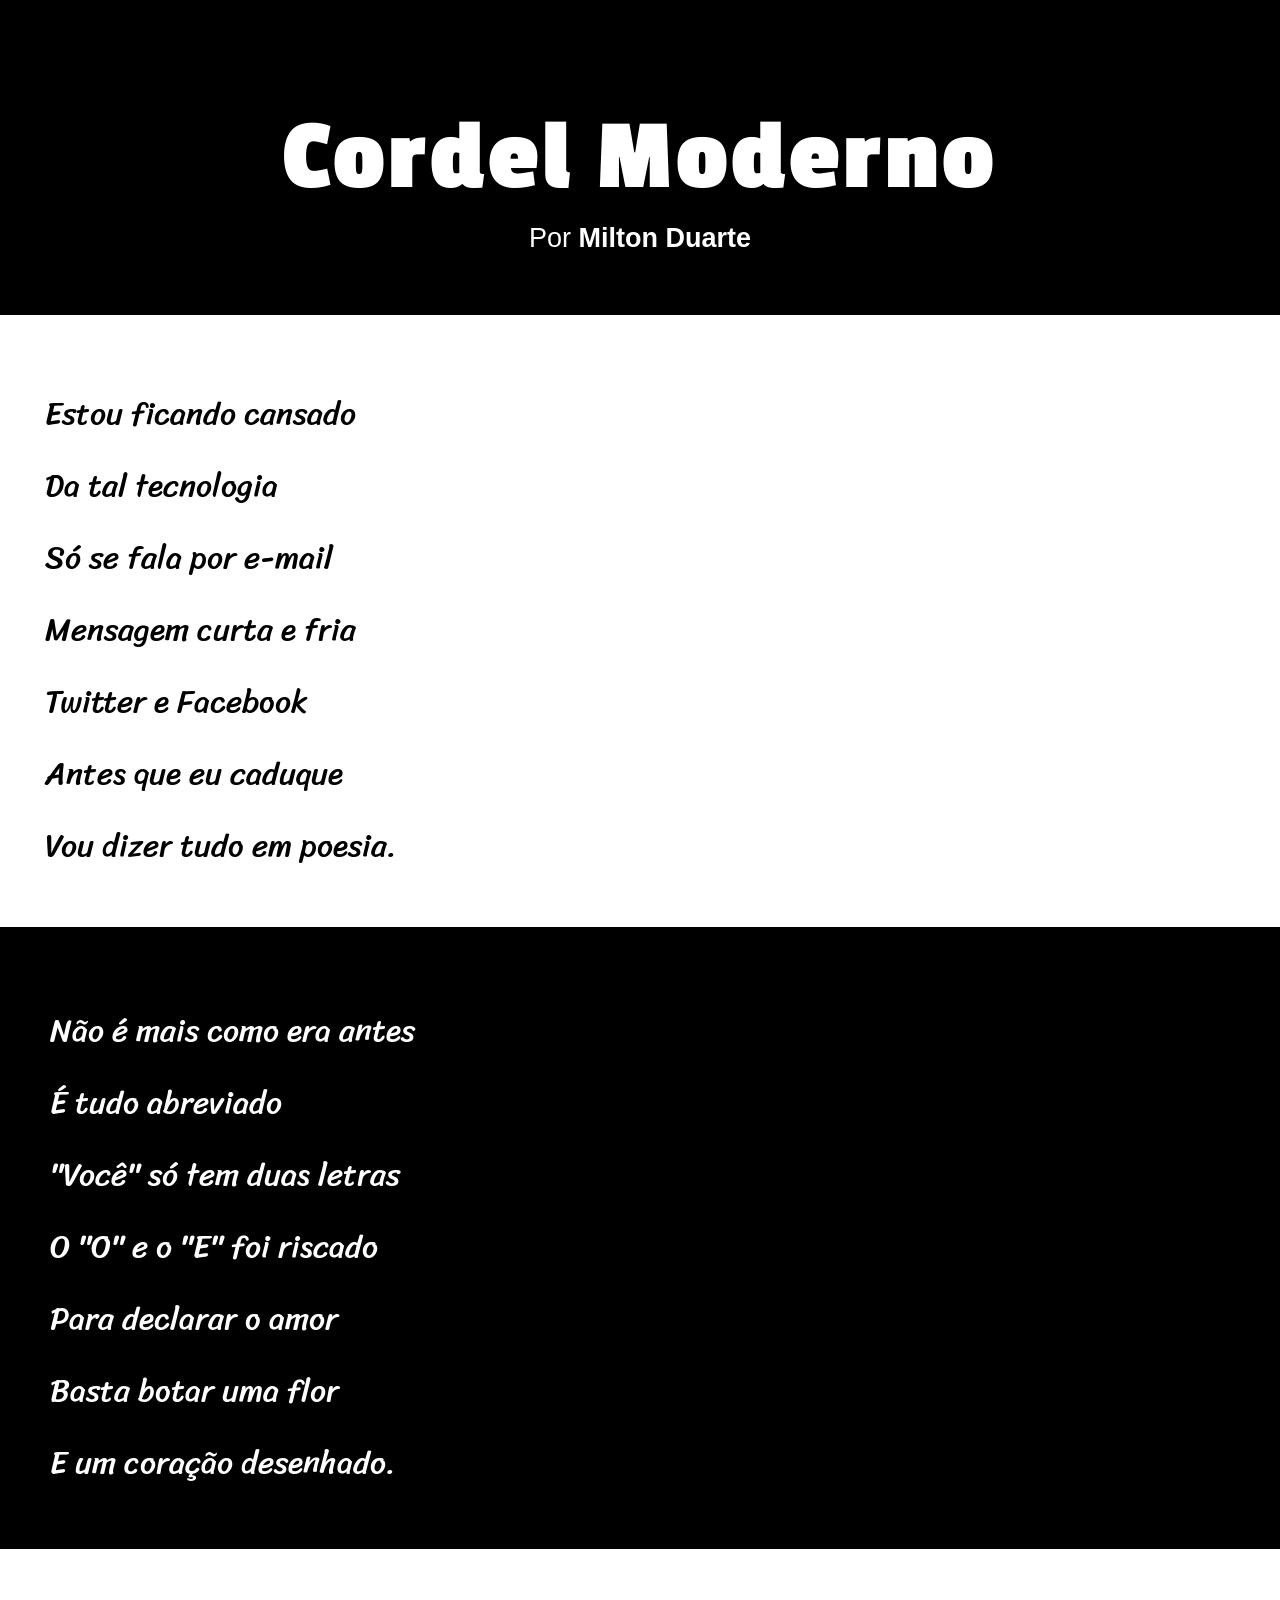
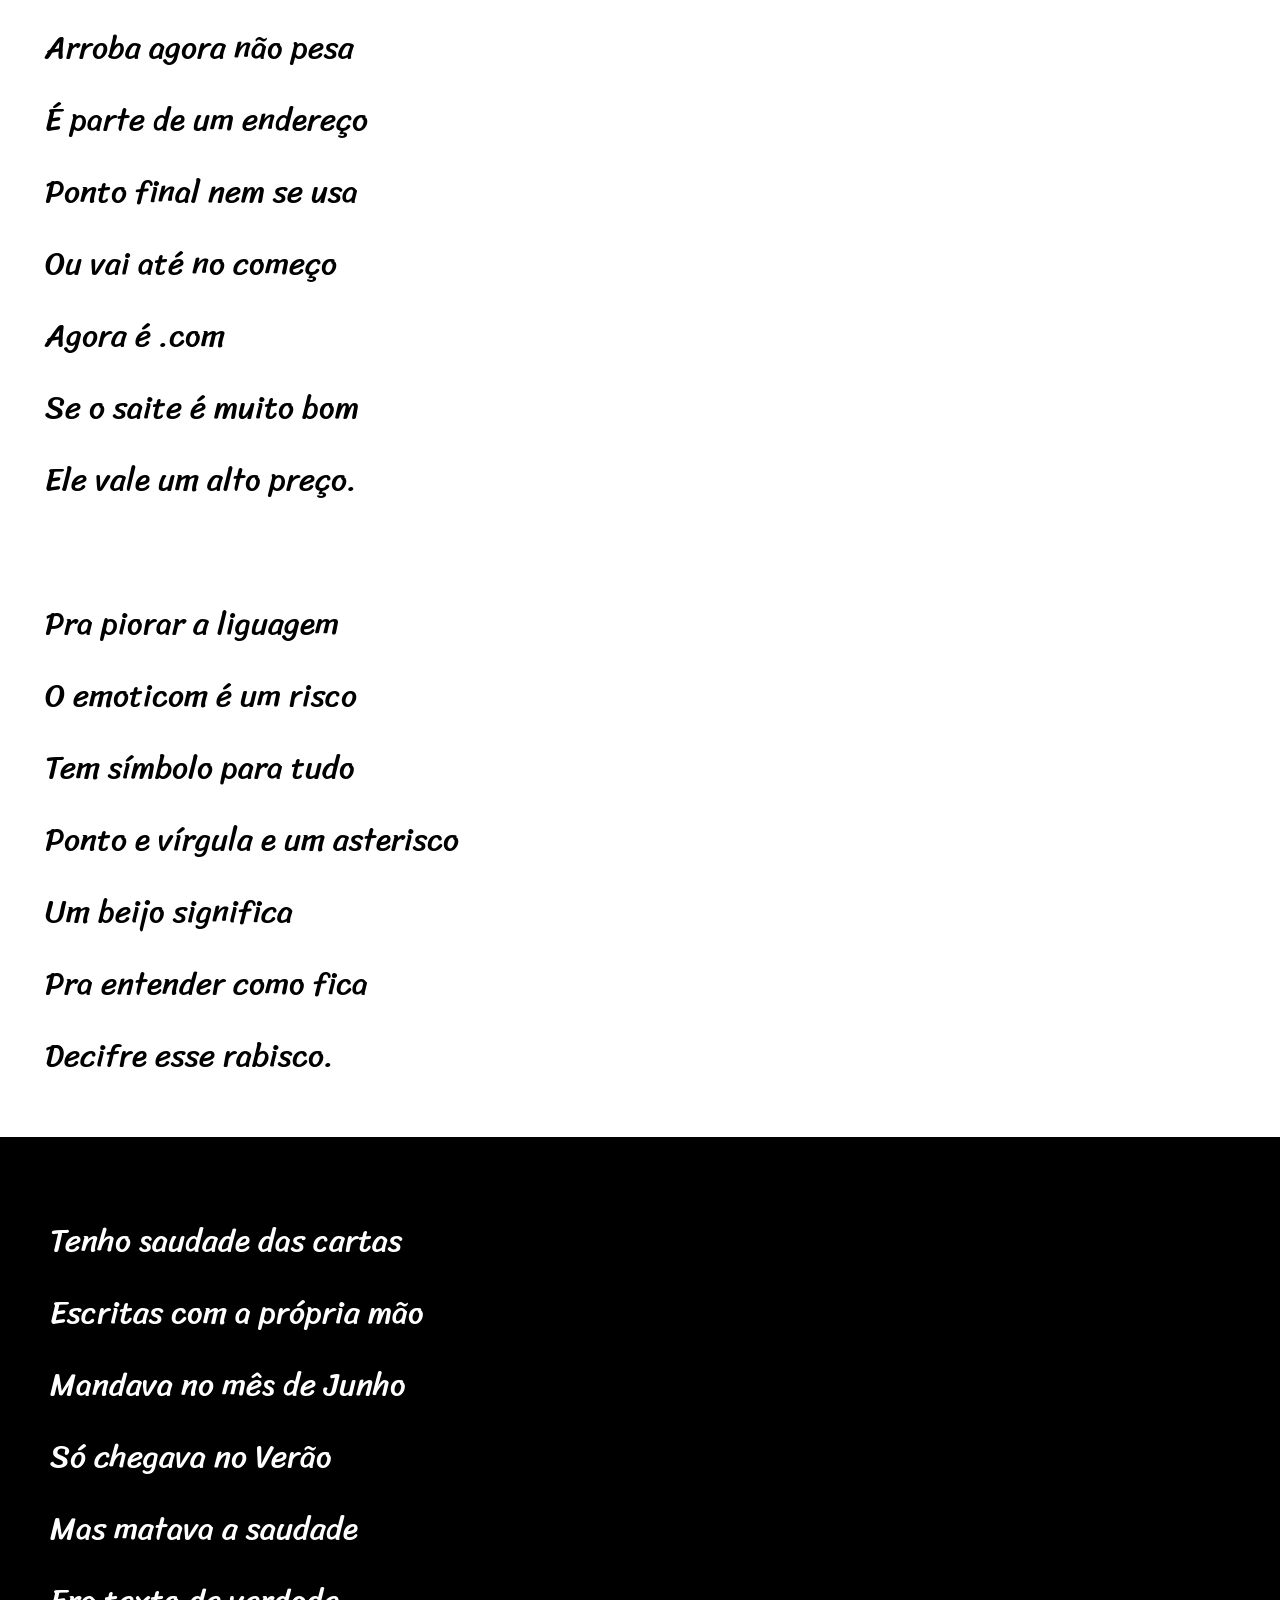
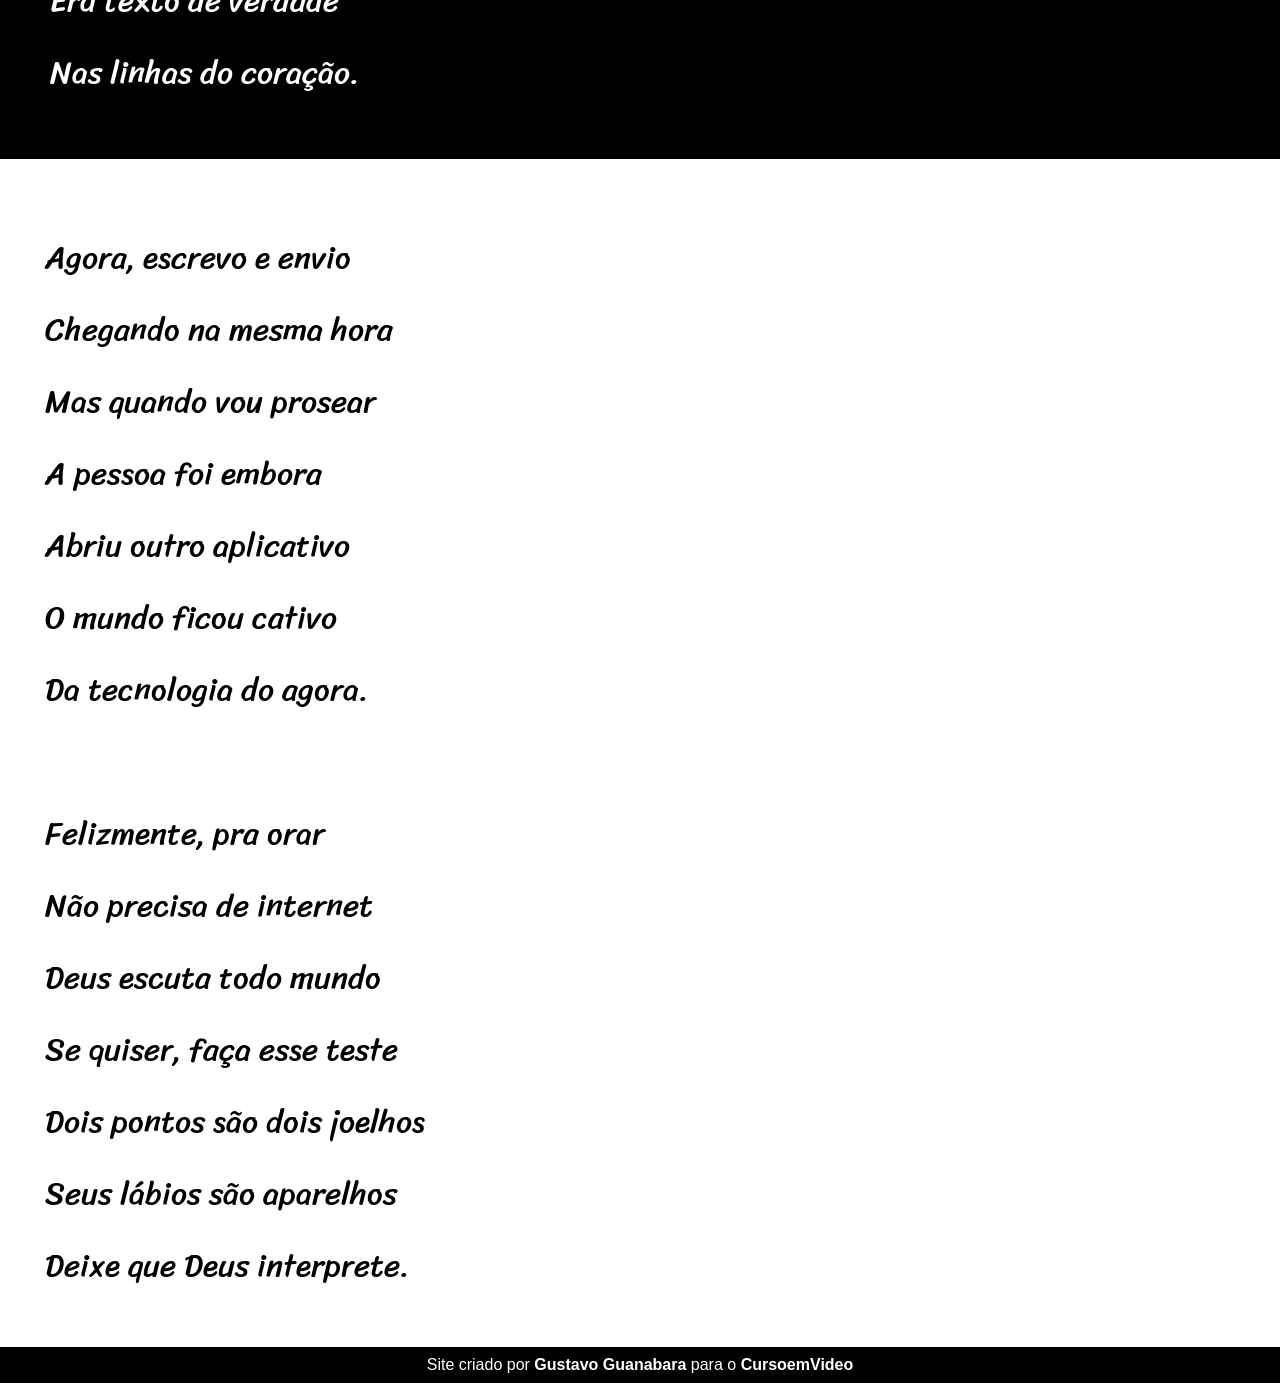
<file: index.html>
<!DOCTYPE html>
<html lang="pt-br">
<head>
    <meta charset="UTF-8">
    <meta http-equiv="X-UA-Compatible" content="IE=edge">
    <meta name="viewport" content="width=device-width, initial-scale=1.0">
    <title>Cordel Moderno</title>
    <link rel="stylesheet" href="./estilo/style.css">
</head>
<body>

    <header>
        <h1>Cordel Moderno</h1>
        <p>Por <a href="https://www.recantodasletras.com.br/poesias/3186743" target="_blank" rel="external">Milton Duarte</a></p>
    </header>
    <main>
    
        <section id="section1">
            <article>
                <p>
                    Estou ficando cansado <br>
                    Da tal tecnologia <br>
                    Só se fala por e-mail <br>
                    Mensagem curta e fria <br>
                    Twitter e Facebook <br>
                    Antes que eu caduque <br>
                    Vou dizer tudo em poesia.
                </p>
            </article>
        </section>
        
        <section id="section2">
            <article>
                <p>
                    Não é mais como era antes <br>
                    É tudo abreviado <br>
                    "Você" só tem duas letras <br>
                    O "O" e o "E" foi riscado <br>
                    Para declarar o amor <br>
                    Basta botar uma flor <br>
                    E um coração desenhado. 
                </p>
            </article>
        </section>
    
        <section id="section3">
            <article>
                <p>
                    Arroba agora não pesa <br>
                    É parte de um endereço <br>
                    Ponto final nem se usa <br>
                    Ou vai até no começo <br>
                    Agora é .com <br>
                    Se o saite é muito bom <br>
                    Ele vale um alto preço.
                    <br><br>
                    Pra piorar a liguagem <br>
                    O emoticom é um risco <br>
                    Tem símbolo para tudo <br>
                    Ponto e vírgula e um asterisco <br>
                    Um beijo significa <br>
                    Pra entender como fica <br>
                    Decifre esse rabisco.
                </p>
            </article>
        </section>

        <section id="section4">
            <article>
                <p>Tenho saudade das cartas <br>
                    Escritas com a própria mão <br>
                    Mandava no mês de Junho <br>
                    Só chegava no Verão <br>
                    Mas matava a saudade <br>
                    Era texto de verdade <br>
                    Nas linhas do coração.</p>
            </article>
        </section>

        <section id="section5">
            <article>
                <p>
                    Agora, escrevo e envio <br>
                    Chegando na mesma hora <br>
                    Mas quando vou prosear <br>
                    A pessoa foi embora <br>
                    Abriu outro aplicativo <br>
                    O mundo ficou cativo <br>
                    Da tecnologia do agora.
                    <br><br>
                    Felizmente, pra orar <br>
                    Não precisa de internet <br>
                    Deus escuta todo mundo <br>
                    Se quiser, faça esse teste <br>
                    Dois pontos são dois joelhos <br>
                    Seus lábios são aparelhos <br>
                    Deixe que Deus interprete.
                </p>
            </article>
        </section>

    </main>

    <footer>
        <p>Site criado por <a href="https://gustavoguanabara.github.io/" target="_blank" rel="external">Gustavo Guanabara</a> para o <a href="https://www.cursoemvideo.com/" target="_blank" rel="external">CursoemVideo</a></p>
    </footer>
</body>
</html>
</file>
<file: estilo/style.css>
@charset "UTF-8";

@import url('https://fonts.googleapis.com/css2?family=Dancing+Script&family=Passion+One:wght@900&display=swap');

@import url('https://fonts.googleapis.com/css2?family=Sriracha&display=swap');

:root {

    --formatacaoparagrafo: 7vh 2vh 5vh 5vh; 
}

* {
    box-sizing: border-box;
    margin: 0px;
    padding: 0px;
}

header {
    display: flex;
    align-items: center;
    justify-content: center;
    color: white;
    height: 35vh;
    background-color: black;
}

header h1 {
    font-size: 8vw;
    font-family: 'Passion One', cursive;
    letter-spacing: 0.03em;
}

header p {
    position: absolute;
    font-family: Verdana, Geneva, Tahoma, sans-serif;
    font-size: 3vh;
    margin-top: 18vh;
}

header a {
    text-decoration: none;
    color: white;
    font-weight: bold;
    font-size: 1em;
}

header a:hover {
    text-decoration: underline;
}

header a:visited {
    color: white;
}

header a:link {
    color: white;
}

section article {
    max-width: 100vw;
    font-family: 'Sriracha', cursive;
    font-size: 3.5vh;
    line-height: 8vh;
}

#section1 p {
    padding: 7vh 0px 5vh 5vh;
}

#section2 {
    background: black url("../imagens/background001.jpg") no-repeat center center / cover fixed;
    box-shadow: inset 1px 1px 17px 0px #00000091;
}

#section2 article {
    color: white;
    padding: var(--formatacaoparagrafo);
    max-width: 75vh;
}

#section2 p {
    background-color: rgba(0, 0, 0, 0.377);
    padding: 5px;
}

#section3 article p {
    padding: var(--formatacaoparagrafo);
}

#section4 {
    background: black url("../imagens/background002.jpg") no-repeat center bottom / cover fixed;
    box-shadow: inset 1px 1px 17px 0px #00000091;
}

#section4 article {
    padding: var(--formatacaoparagrafo);
    max-width: 70vh;
}

#section4 p {
    background-color: rgba(0, 0, 0, 0.377);
    color: white;
    padding: 5px;
}

#section5 article {
    padding: var(--formatacaoparagrafo);
}

footer {
    background-color: black;
}

footer p {
    font-family: Verdana, Geneva, Tahoma, sans-serif;
    font-size: 1em;
    color: white;
    text-align: center;
    padding: 1vh 2vh;
}

footer a {
    text-decoration: none;
    font-weight: bold;
}

footer a:visited {
    color: white;
}

footer a:link {
    color: white;
}

footer a:hover {
    text-decoration: underline;
}
</file>
